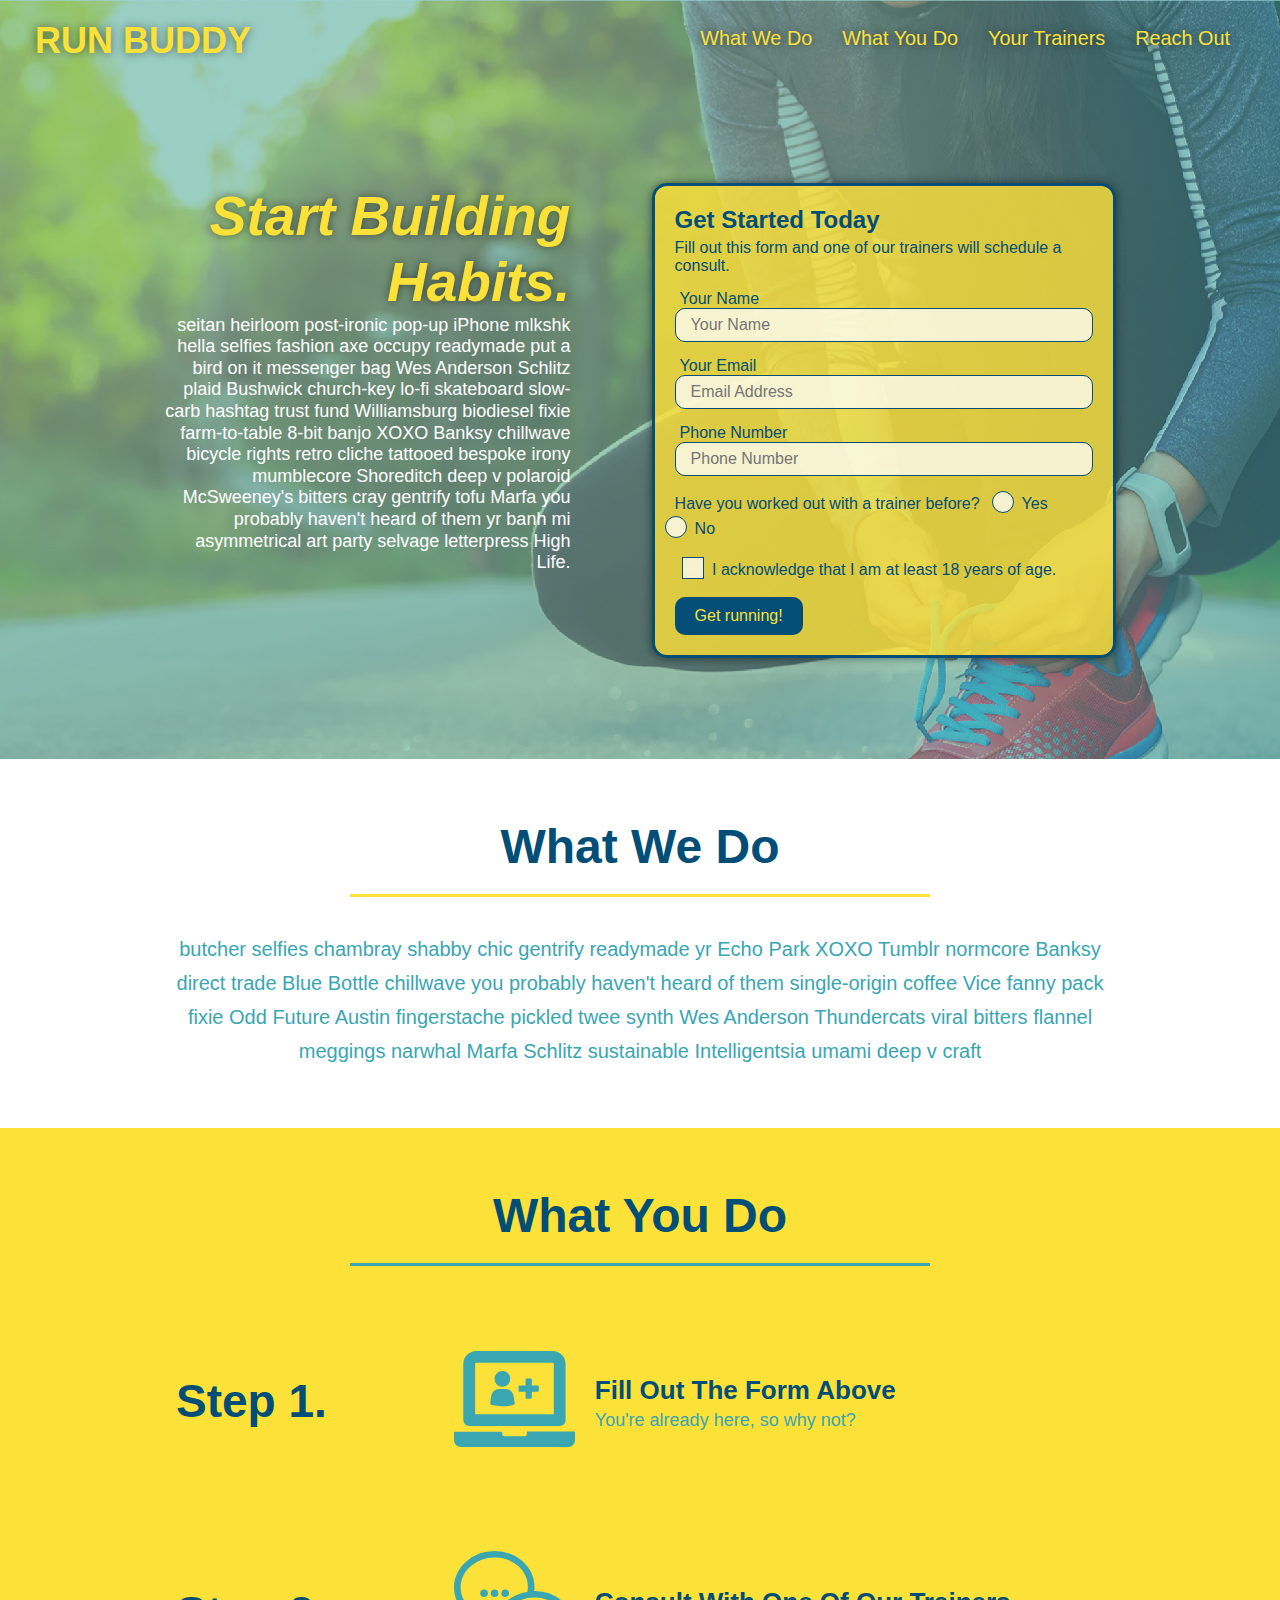
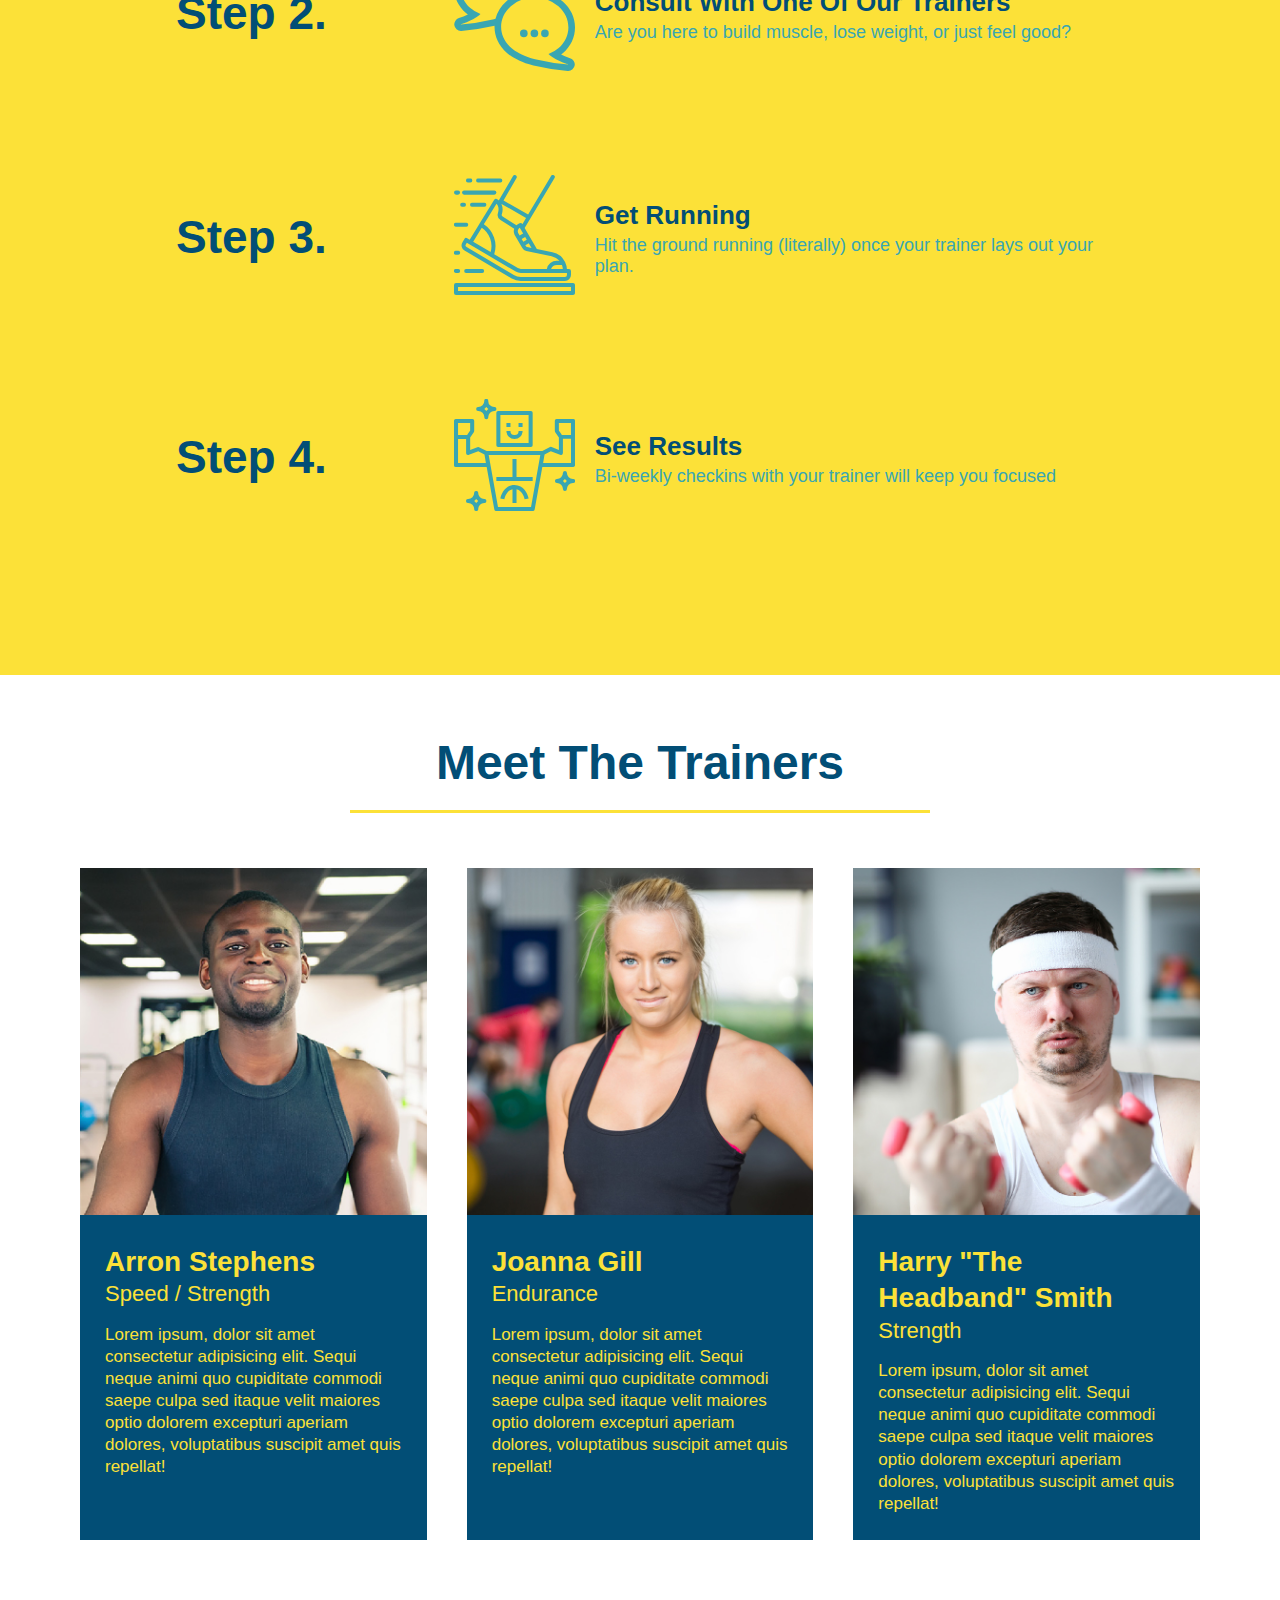
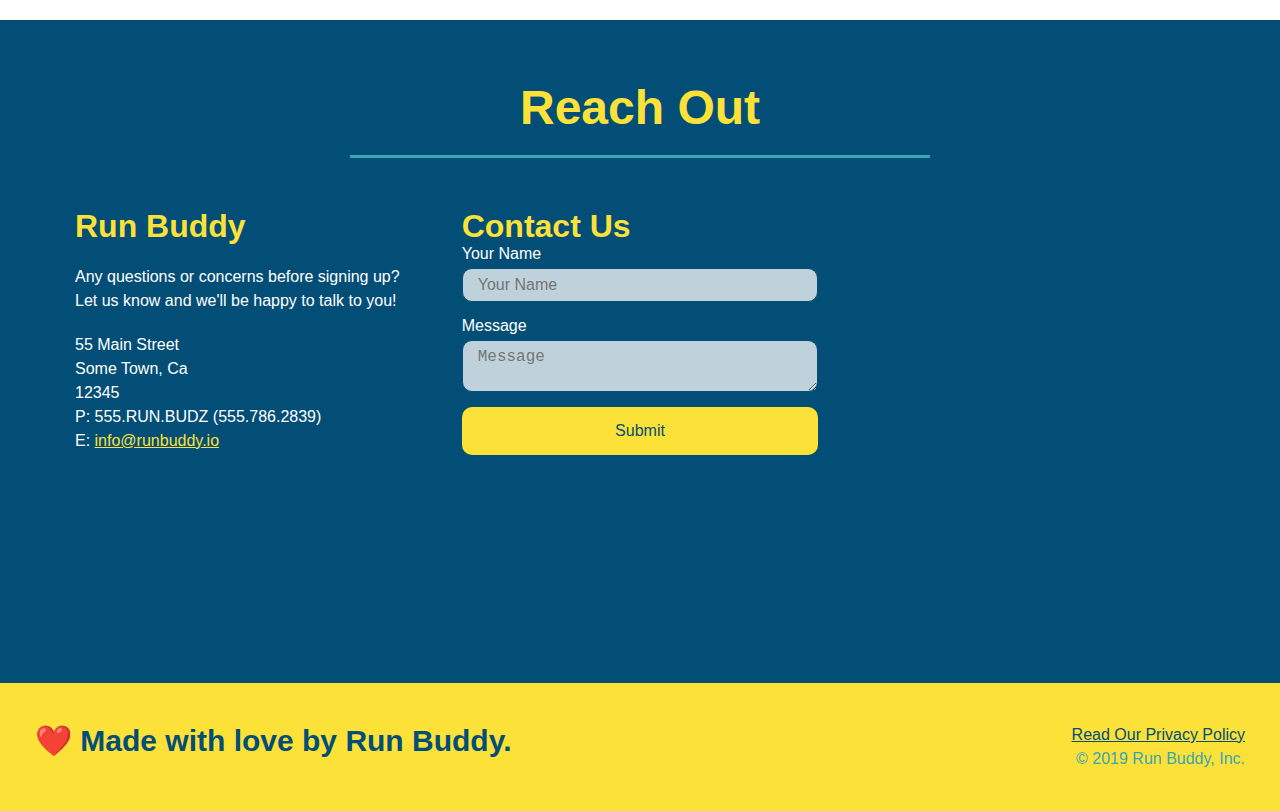
<file: index.html>
<!DOCTYPE html>
<html lang="en">
  <head>
    <meta charset="UTF-8" />
    <meta name="viewport" content="width=device-width, initial-scale=1.0" />
    <link rel="stylesheet" href="./assets/css/style.css">
    <title>Run Buddy</title>
  </head>
  <body>
    <!-- navigation tags on the top -->
    <header>
      <h1>
        <a href="/">RUN BUDDY</a>
      </h1>
      <nav>
        <ul>
          <li>
            <a href="#what-we-do">What We Do</a>
          </li>
          <li>
            <a href="#what-you-do">What You Do</a>
          </li>
          <li>
            <a href="#your-trainers">Your Trainers</a>
          </li>
          <li>
            <a href="#reach-out">Reach Out</a>
          </li>
        </ul>
      </nav>
    </header>
    <!-- end navigation -->

    <!-- hero/jumbotron -->
    <section class="hero">
      <div class="hero-cta">
        <h2>Start Building Habits.</h2>
        <p>
          seitan heirloom post-ironic pop-up iPhone mlkshk hella selfies fashion axe occupy readymade put a bird on it
          messenger bag Wes Anderson Schlitz plaid Bushwick church-key lo-fi skateboard slow-carb hashtag trust fund
          Williamsburg biodiesel fixie farm-to-table 8-bit banjo XOXO Banksy chillwave bicycle rights retro cliche
          tattooed bespoke irony mumblecore Shoreditch deep v polaroid McSweeney's bitters cray gentrify tofu Marfa you
          probably haven't heard of them yr banh mi asymmetrical art party selvage letterpress High Life.
        </p>
      </div>

      <div class="hero-form">
        <h3>Get Started Today</h3>
        <p>Fill out this form and one of our trainers will schedule a consult.</p>
        <form>
          <label for="name">Your Name</label>
          <input type="text" placeholder="Your Name" id="name" name="name" class="form-input" />
          <label for="email">Your Email</label>
          <input type="email" placeholder="Email Address" id="email" name="email" class="form-input" />
          <label for="phone">Phone Number</label>
          <input type="tel" placeholder="Phone Number" name="phone" id="phone" class="form-input" />
          <p>
            Have you worked out with a trainer before?
            <span class="radio-wrapper">
              <input type="radio" name="trainer-confirm" id="trainer-yes" />
              <label for="trainer-yes">Yes</label>
            </span>
            <span class="radio-wrapper">
              <input type="radio" name="trainer-confirm" id="trainer-no" />
              <label for="trainer-no">No</label>
            </span>
          </p>
          <p>
            <span class="checkbox-wrapper">
              <input type="checkbox" name="checkpoint1" id="checkbox" />
              <label for="checkbox">I acknowledge that I am at least 18 years of age.</label>
            </span>
          </p>
          <button type="submit">
            Get running!
          </button>
        </form>
      </div>
    </section>
    <!-- end header -->

    <!-- "what we do" start - <section> -->
    <section id="what-we-do" class="intro">
      <div class="flex-row">
        <h2 class="section-title primary-border">
          What We Do
        </h2>
      </div>
      <div class="flex-row">
        <p>
          butcher selfies chambray shabby chic gentrify readymade yr Echo Park XOXO Tumblr normcore Banksy direct trade  Blue Bottle chillwave you probably haven't heard of them single-origin coffee Vice fanny pack fixie Odd Future Austin fingerstache pickled twee synth Wes Anderson Thundercats viral bitters flannel meggings narwhal Marfa Schlitz sustainable Intelligentsia umami deep v craft
        </p>
      </div>
    </section>
    <!-- end "what we do" -->

    <!-- "what you do" start -->
    <section id="what-you-do" class="steps">
      <div class="flex-row">
        <h2 class="section-title secondary-border">
          What You Do
        </h2> 
      </div>
      <div class="step">
        <h3>Step 1.</h3>
        <div class="step-info">
          <div class="step-img">
            <img src="./assets/images/step-1.svg" alt="" />
          </div>
          <div class="step-text">
            <h4>Fill Out The Form Above</h4>
            <p>You're already here, so why not?</p>
          </div>
        </div>
      </div>
      <div class="step">
        <h3>Step 2.</h3>
        <div class="step-info">
          <div class="step-img">
            <img src="./assets/images/step-2.svg" alt="" />
          </div>
          <div class="step-text">
            <h4>Consult With One Of Our Trainers</h4>
            <p>Are you here to build muscle, lose weight, or just feel good?</p>
          </div>
        </div>
      </div>
      <div class="step">
        <h3>Step 3.</h3>
        <div class="step-info">
          <div class="step-img">
            <img src="./assets/images/step-3.svg" alt="" />
          </div>
          <div class="step-text">
            <h4>Get Running</h4>
            <p>Hit the ground running (literally) once your trainer lays out your plan.</p>
          </div>
        </div>
      </div>
      <div class="step">
        <h3>Step 4.</h3>
        <div class="step-info">
          <div class="step-img">
            <img src="./assets/images/step-4.svg" alt="" />
          </div>
          <div class="step-text">
            <h4>See Results</h4>
            <p>Bi-weekly checkins with your trainer will keep you focused</p>
          </div>
        </div>
      </div>
    </section>
    <!-- "what you do" end -->

    <!-- "meet the trainers" start -->
    <section id="your-trainers">
      <div class="flex-row">
        <h2 class="section-title primary-border">
          Meet The Trainers
        </h2>
      </div>

      <div class="trainers">
        <article class="trainer">
          <img src="./assets/images/trainer-1.jpg" alt="Arron Stephens in his workout clothes, ready to pump iron" />
          <div class="trainer-bio">
            <h3 class="trainer-name">Arron Stephens</h3>
            <h4 class="trainer-role">Speed / Strength</h4>
            <p>Lorem ipsum, dolor sit amet consectetur adipisicing elit. Sequi neque animi quo cupiditate commodi saepe culpa sed itaque velit maiores optio dolorem excepturi aperiam dolores, voluptatibus suscipit amet quis repellat!</p>
          </div>
        </article>

        <article class="trainer">
          <img src="./assets/images/trainer-2.jpg" alt="Joanna Gill cooling off after a work out" />
          <div class="trainer-bio">
            <h3 class="trainer-name">Joanna Gill</h3>
            <h4 class="trainer-role">Endurance</h4>
            <p>Lorem ipsum, dolor sit amet consectetur adipisicing elit. Sequi neque animi quo cupiditate commodi saepe culpa sed itaque velit maiores optio dolorem excepturi aperiam dolores, voluptatibus suscipit amet quis repellat!</p>
            </div>
          </article>

        <article class="trainer">
          <img src="./assets/images/trainer-3.jpg" alt="Harry Smith wearing a headband and lifting comically small pink weights" />
          <div class="trainer-bio">
            <h3 class="trainer-name">Harry "The Headband" Smith</h3>
            <h4 class="trainer-role">Strength</h4>
            <p>Lorem ipsum, dolor sit amet consectetur adipisicing elit. Sequi neque animi quo cupiditate commodi saepe culpa sed itaque velit maiores optio dolorem excepturi aperiam dolores, voluptatibus suscipit amet quis repellat!</p>
          </div>
        </article>
      </div>
    </section>
    <!-- "meet the trainers" end -->

    <!-- "reach out" start -->
    <section id="reach-out" class="contact">
      <div class="flex-row">
        <h2 class="section-title secondary-border">
          Reach Out
        </h2>
      </div>

      <div class="contact-info">
        <div>
          <h3>Run Buddy</h3>
          <p>
            Any questions or concerns before signing up? 
            <br/>
            Let us know and we'll be happy to talk to you!
          </p>

          <address>
            55 Main Street <br/>
            Some Town, Ca <br/>
            12345<br/>
            P: 555.RUN.BUDZ (555.786.2839)<br/>
            E: <a href="mailto:info@runbuddy.io">info@runbuddy.io</a>
          </address>
          
        </div>

        <div class="contact-form">
          <h3>Contact Us</h3>
          <form>
            <label for="contact-name">Your Name</label>
            <input type="text" id="contact-name" placeholder="Your Name" />
        
            <label for="contact-message">Message</label>
            <textarea id="contact-message" placeholder="Message"></textarea>
        
            <button type="submit">Submit</button>
          </form>
        </div>
        
        <iframe
          src="https://www.google.com/maps/embed?pb=!1m14!1m12!1m3!1d12182.30520634488!2d-74.0652613!3d40.2407219!2m3!1f0!2f0!3f0!3m2!1i1024!2i768!4f13.1!5e0!3m2!1sen!2sus!4v1561060983193!5m2!1sen!2sus"
          frameborder="0" style="border:0" allowfullscreen>
        </iframe>
      </div>
    </section>
    <!-- "reach out" end -->

    <!-- footer -->
    <footer>
      <h2>❤️ Made with love by Run Buddy.</h2>
      <div>
        <a href="./privacy-policy.html">Read Our Privacy Policy</a><br/>
        &copy; 2019 Run Buddy, Inc.
      </div>
    </footer>
    <!-- footer end -->
  </body>
</html>
</file>
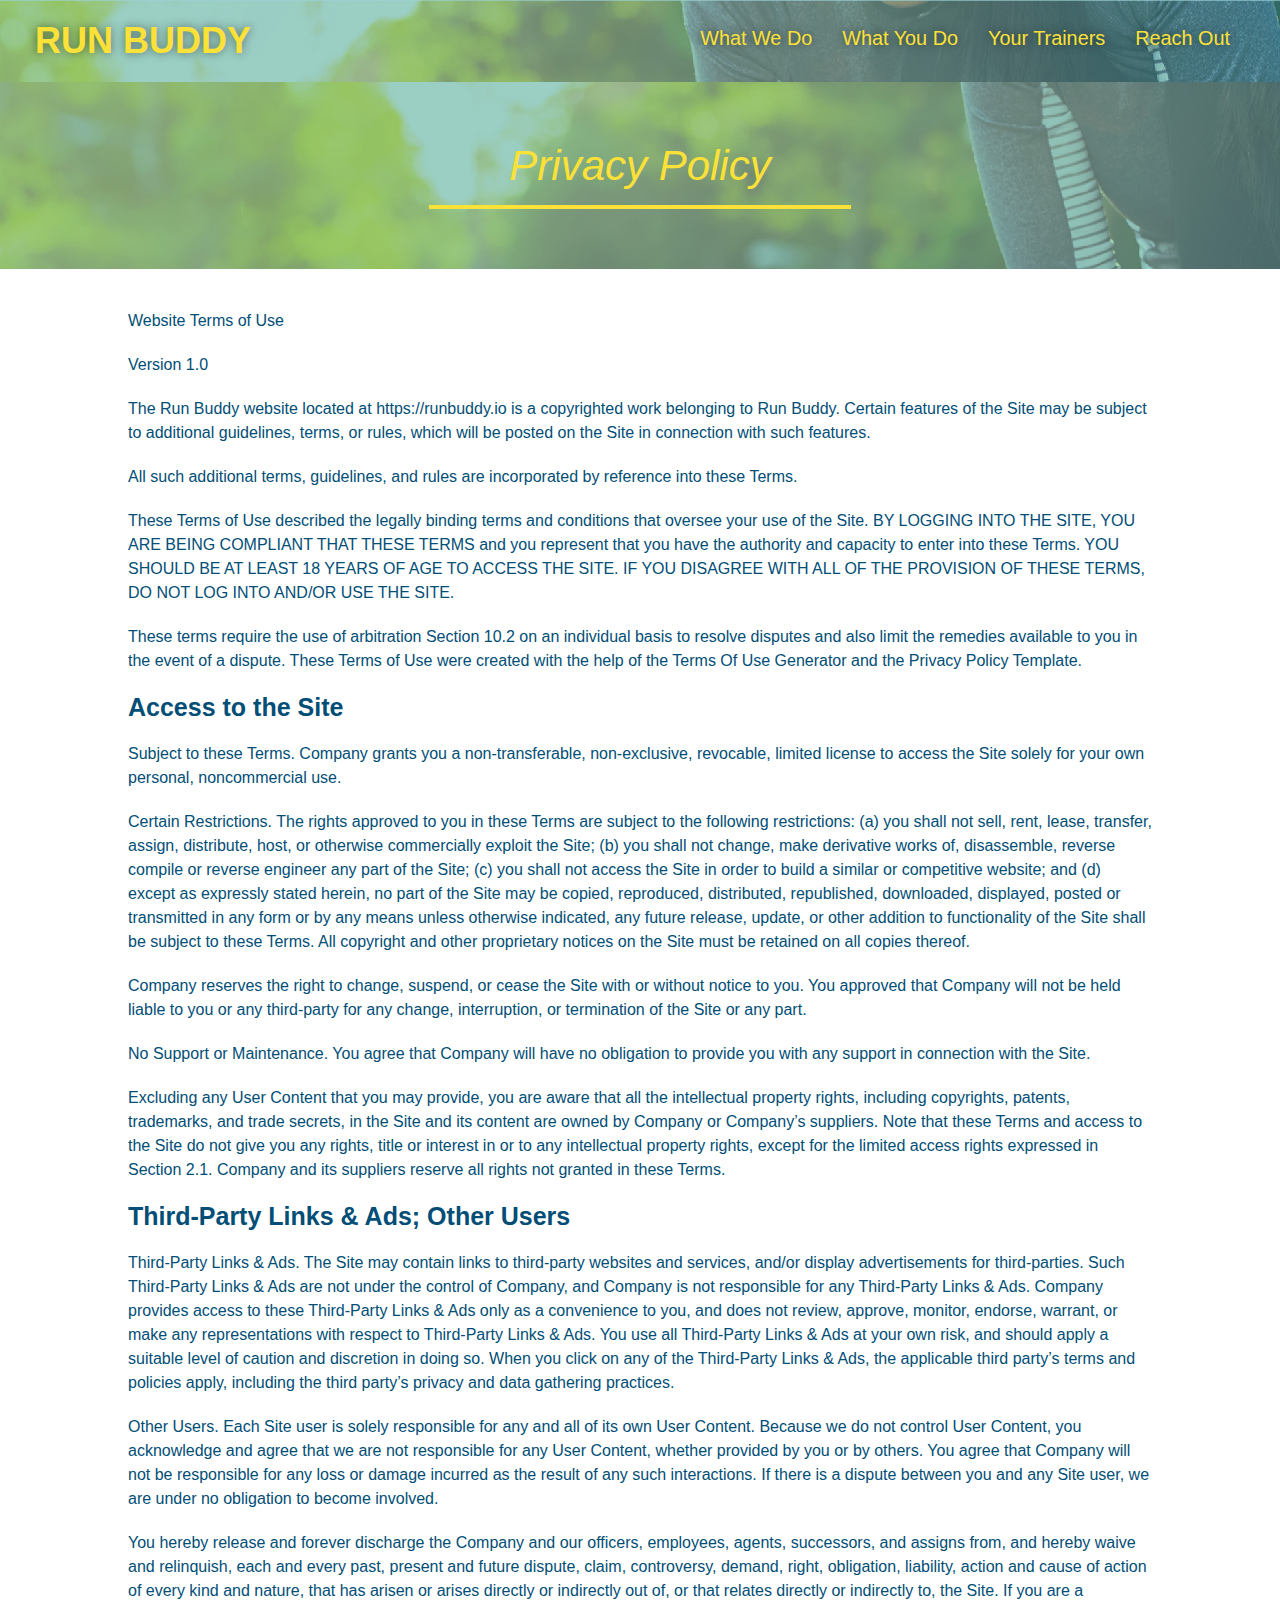
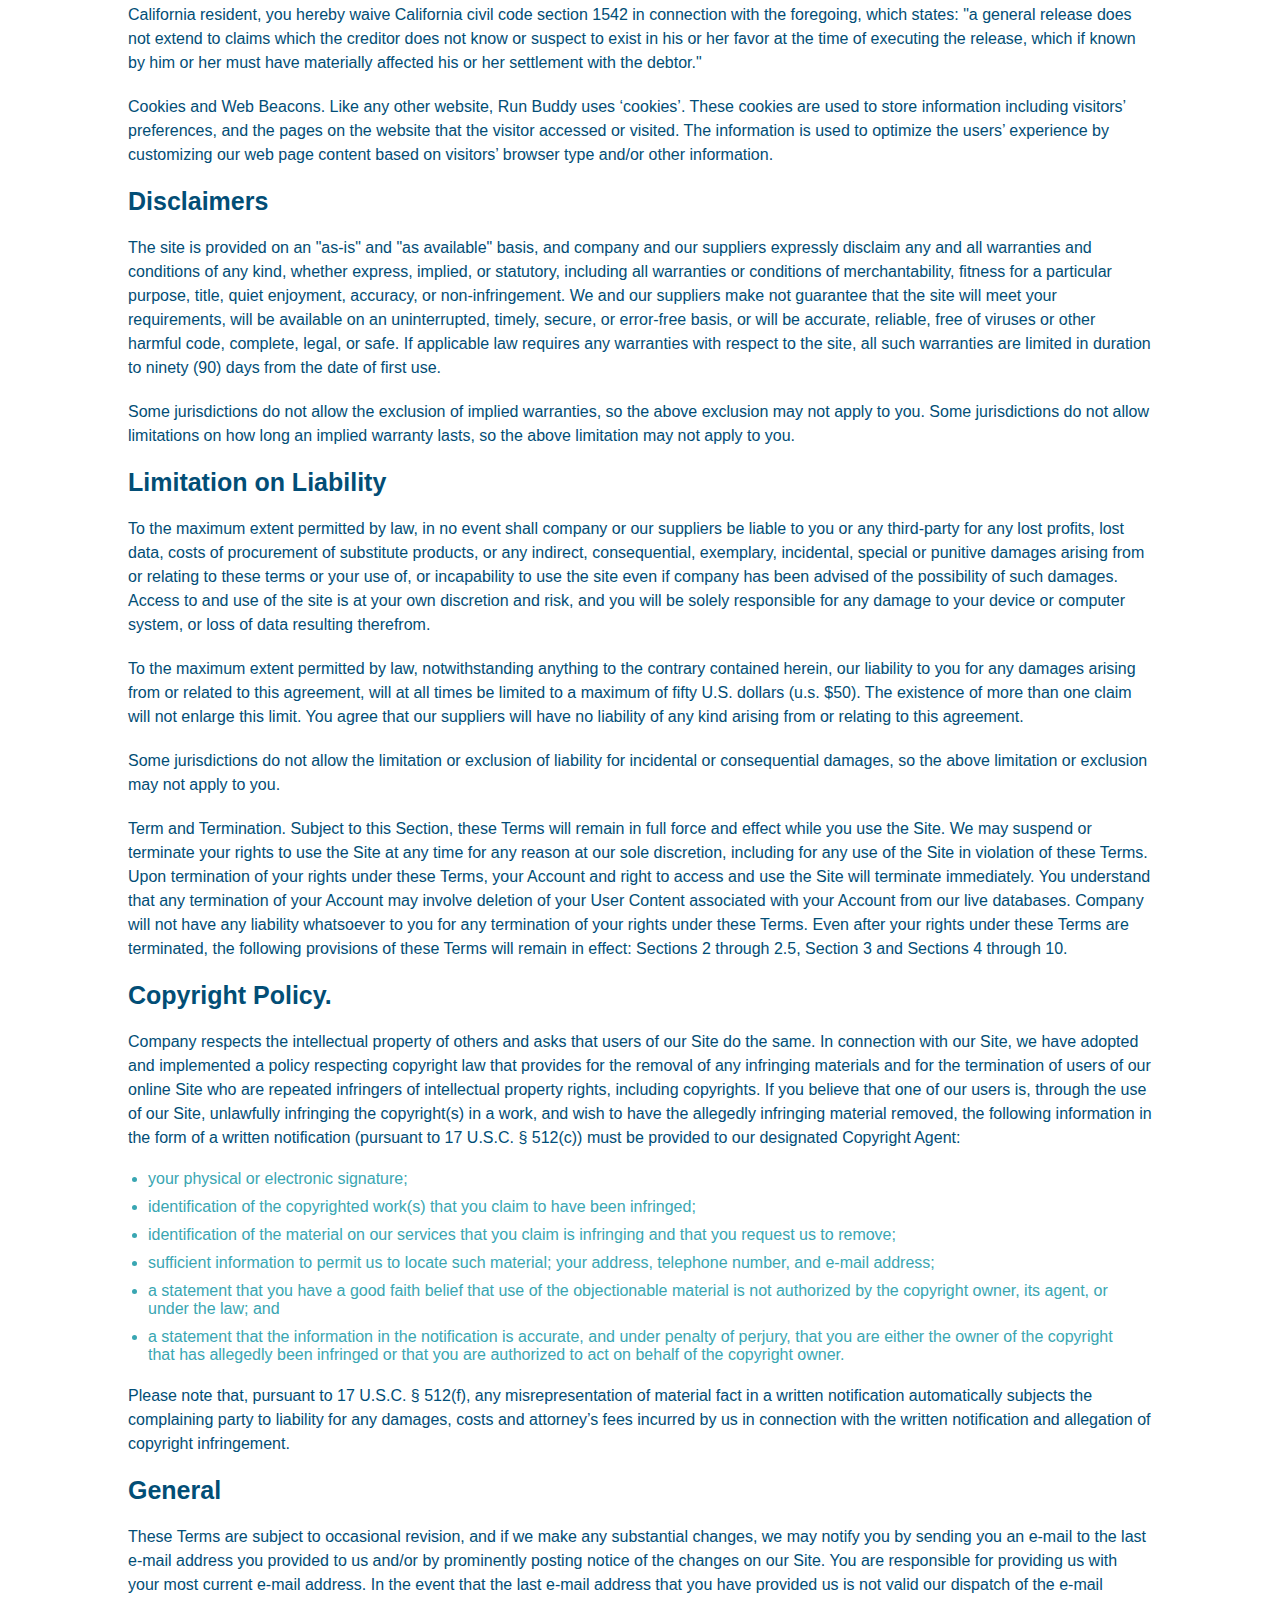
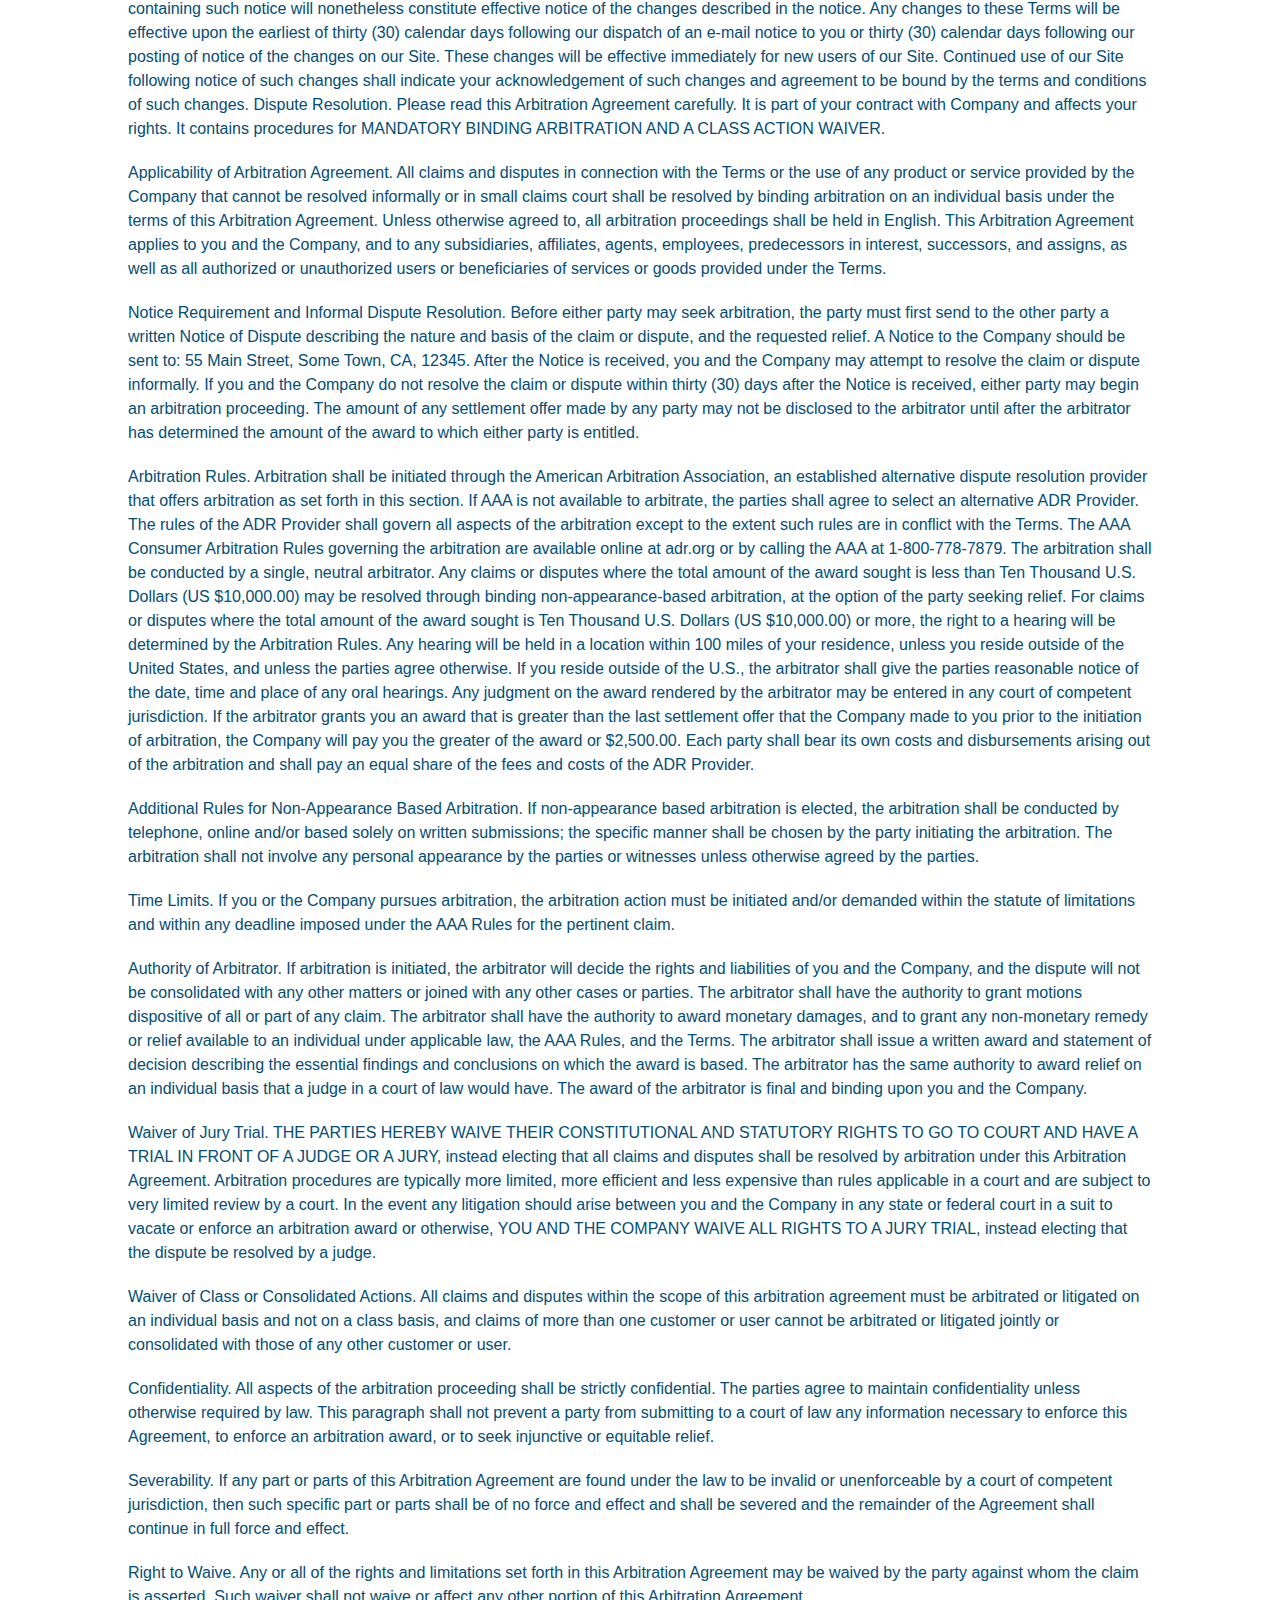
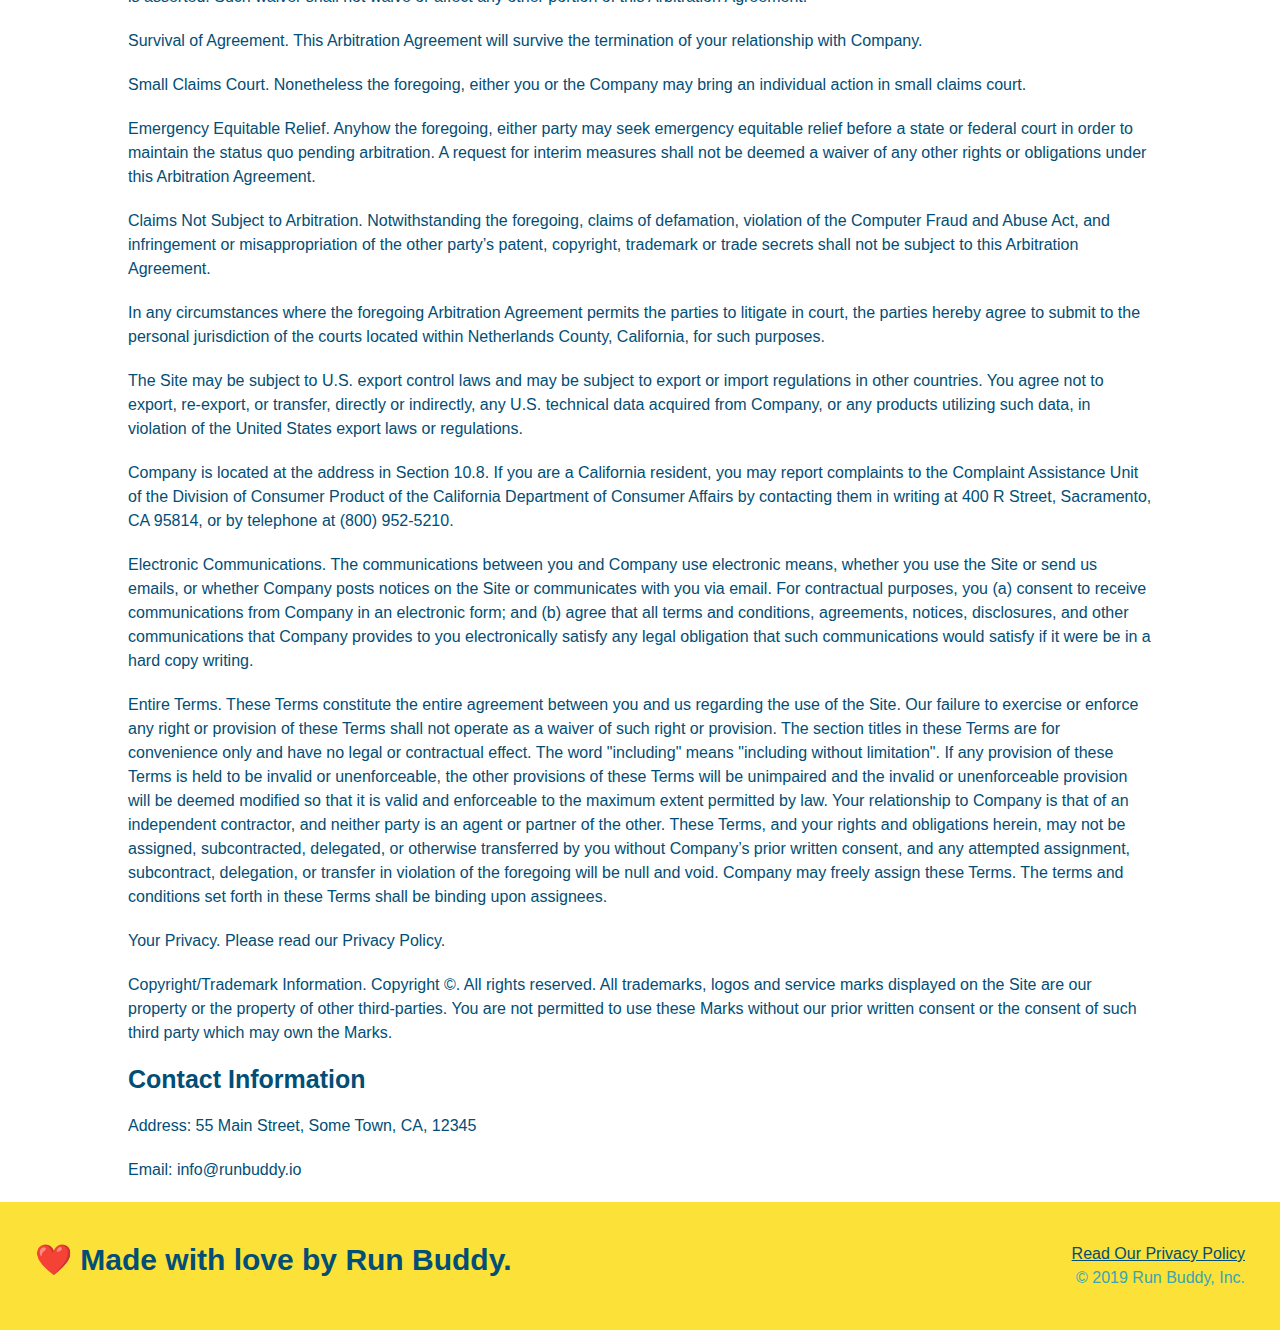
<file: privacy-policy.html>
<!DOCTYPE html>
<html lang="en">
  <head>
    <meta charset="UTF-8" />
    <meta name="viewport" content="width=device-width, initial-scale=1.0" />
    <link rel="stylesheet" href="./assets/css/style.css" />
    <link rel="stylesheet" href="./assets/css/secondary-styles.css" />
    <title>Run Buddy - Privacy Policy</title>
  </head>
  <body>
    <header>
      <h1>
        <a href="./index.html">RUN BUDDY</a>
      </h1>
      <nav>
        <ul>
          <li>
            <a href="./index.html#what-we-do">What We Do</a>
          </li>
          <li>
            <a href="./index.html#what-you-do">What You Do</a>
          </li>
          <li>
            <a href="./index.html#your-trainers">Your Trainers</a>
          </li>
          <li>
            <a href="./index.html#reach-out">Reach Out</a>
          </li>
        </ul>
      </nav>
    </header>
    <!-- end navigation -->

    <!-- hero/jumbotron -->
    <section class="hero">
      <h2 class="page-title">
        Privacy Policy
      </h2>
    </section>

    <!-- body copy -->
    <article class="secondary-content">
      <p>
        Website Terms of Use
      </p>

      <p>
        Version 1.0
      </p>

      <p>
        The Run Buddy website located at https://runbuddy.io is a copyrighted work belonging to Run Buddy. Certain
        features of the Site may be subject to additional guidelines, terms, or rules, which will be posted on the Site
        in connection with such features.
      </p>

      <p>
        All such additional terms, guidelines, and rules are incorporated by reference into these Terms.
      </p>

      <p>
        These Terms of Use described the legally binding terms and conditions that oversee your use of the Site. BY
        LOGGING INTO THE SITE, YOU ARE BEING COMPLIANT THAT THESE TERMS and you represent that you have the authority
        and capacity to enter into these Terms. YOU SHOULD BE AT LEAST 18 YEARS OF AGE TO ACCESS THE SITE. IF YOU
        DISAGREE WITH ALL OF THE PROVISION OF THESE TERMS, DO NOT LOG INTO AND/OR USE THE SITE.
      </p>

      <p>
        These terms require the use of arbitration Section 10.2 on an individual basis to resolve disputes and also
        limit the remedies available to you in the event of a dispute. These Terms of Use were created with the help of
        the Terms Of Use Generator and the Privacy Policy Template.
      </p>

      <h3>
        Access to the Site
      </h3>

      <p>
        Subject to these Terms. Company grants you a non-transferable, non-exclusive, revocable, limited license to
        access the Site solely for your own personal, noncommercial use.
      </p>

      <p>
        Certain Restrictions. The rights approved to you in these Terms are subject to the following restrictions: (a)
        you shall not sell, rent, lease, transfer, assign, distribute, host, or otherwise commercially exploit the Site;
        (b) you shall not change, make derivative works of, disassemble, reverse compile or reverse engineer any part of
        the Site; (c) you shall not access the Site in order to build a similar or competitive website; and (d) except
        as expressly stated herein, no part of the Site may be copied, reproduced, distributed, republished, downloaded,
        displayed, posted or transmitted in any form or by any means unless otherwise indicated, any future release,
        update, or other addition to functionality of the Site shall be subject to these Terms. All copyright and other
        proprietary notices on the Site must be retained on all copies thereof.
      </p>

      <p>
        Company reserves the right to change, suspend, or cease the Site with or without notice to you. You approved
        that Company will not be held liable to you or any third-party for any change, interruption, or termination of
        the Site or any part.
      </p>

      <p>
        No Support or Maintenance. You agree that Company will have no obligation to provide you with any support in
        connection with the Site.
      </p>

      <p>
        Excluding any User Content that you may provide, you are aware that all the intellectual property rights,
        including copyrights, patents, trademarks, and trade secrets, in the Site and its content are owned by Company
        or Company’s suppliers. Note that these Terms and access to the Site do not give you any rights, title or
        interest in or to any intellectual property rights, except for the limited access rights expressed in Section
        2.1. Company and its suppliers reserve all rights not granted in these Terms.
      </p>

      <h3>
        Third-Party Links & Ads; Other Users
      </h3>

      <p>
        Third-Party Links & Ads. The Site may contain links to third-party websites and services, and/or display
        advertisements for third-parties. Such Third-Party Links & Ads are not under the control of Company, and Company
        is not responsible for any Third-Party Links & Ads. Company provides access to these Third-Party Links & Ads
        only as a convenience to you, and does not review, approve, monitor, endorse, warrant, or make any
        representations with respect to Third-Party Links & Ads. You use all Third-Party Links & Ads at your own risk,
        and should apply a suitable level of caution and discretion in doing so. When you click on any of the
        Third-Party Links & Ads, the applicable third party’s terms and policies apply, including the third party’s
        privacy and data gathering practices.
      </p>

      <p>
        Other Users. Each Site user is solely responsible for any and all of its own User Content. Because we do not
        control User Content, you acknowledge and agree that we are not responsible for any User Content, whether
        provided by you or by others. You agree that Company will not be responsible for any loss or damage incurred as
        the result of any such interactions. If there is a dispute between you and any Site user, we are under no
        obligation to become involved.
      </p>

      <p>
        You hereby release and forever discharge the Company and our officers, employees, agents, successors, and
        assigns from, and hereby waive and relinquish, each and every past, present and future dispute, claim,
        controversy, demand, right, obligation, liability, action and cause of action of every kind and nature, that has
        arisen or arises directly or indirectly out of, or that relates directly or indirectly to, the Site. If you are
        a California resident, you hereby waive California civil code section 1542 in connection with the foregoing,
        which states: "a general release does not extend to claims which the creditor does not know or suspect to exist
        in his or her favor at the time of executing the release, which if known by him or her must have materially
        affected his or her settlement with the debtor."
      </p>

      <p>
        Cookies and Web Beacons. Like any other website, Run Buddy uses ‘cookies’. These cookies are used to store
        information including visitors’ preferences, and the pages on the website that the visitor accessed or visited.
        The information is used to optimize the users’ experience by customizing our web page content based on visitors’
        browser type and/or other information.
      </p>

      <h3>
        Disclaimers
      </h3>

      <p>
        The site is provided on an "as-is" and "as available" basis, and company and our suppliers expressly disclaim
        any and all warranties and conditions of any kind, whether express, implied, or statutory, including all
        warranties or conditions of merchantability, fitness for a particular purpose, title, quiet enjoyment, accuracy,
        or non-infringement. We and our suppliers make not guarantee that the site will meet your requirements, will be
        available on an uninterrupted, timely, secure, or error-free basis, or will be accurate, reliable, free of
        viruses or other harmful code, complete, legal, or safe. If applicable law requires any warranties with respect
        to the site, all such warranties are limited in duration to ninety (90) days from the date of first use.
      </p>

      <p>
        Some jurisdictions do not allow the exclusion of implied warranties, so the above exclusion may not apply to
        you. Some jurisdictions do not allow limitations on how long an implied warranty lasts, so the above limitation
        may not apply to you.
      </p>

      <h3>
        Limitation on Liability
      </h3>

      <p>
        To the maximum extent permitted by law, in no event shall company or our suppliers be liable to you or any
        third-party for any lost profits, lost data, costs of procurement of substitute products, or any indirect,
        consequential, exemplary, incidental, special or punitive damages arising from or relating to these terms or
        your use of, or incapability to use the site even if company has been advised of the possibility of such
        damages. Access to and use of the site is at your own discretion and risk, and you will be solely responsible
        for any damage to your device or computer system, or loss of data resulting therefrom.
      </p>

      <p>
        To the maximum extent permitted by law, notwithstanding anything to the contrary contained herein, our liability
        to you for any damages arising from or related to this agreement, will at all times be limited to a maximum of
        fifty U.S. dollars (u.s. $50). The existence of more than one claim will not enlarge this limit. You agree that
        our suppliers will have no liability of any kind arising from or relating to this agreement.
      </p>

      <p>
        Some jurisdictions do not allow the limitation or exclusion of liability for incidental or consequential
        damages, so the above limitation or exclusion may not apply to you.
      </p>

      <p>
        Term and Termination. Subject to this Section, these Terms will remain in full force and effect while you use
        the Site. We may suspend or terminate your rights to use the Site at any time for any reason at our sole
        discretion, including for any use of the Site in violation of these Terms. Upon termination of your rights under
        these Terms, your Account and right to access and use the Site will terminate immediately. You understand that
        any termination of your Account may involve deletion of your User Content associated with your Account from our
        live databases. Company will not have any liability whatsoever to you for any termination of your rights under
        these Terms. Even after your rights under these Terms are terminated, the following provisions of these Terms
        will remain in effect: Sections 2 through 2.5, Section 3 and Sections 4 through 10.
      </p>

      <h3>
        Copyright Policy.
      </h3>

      <p>
        Company respects the intellectual property of others and asks that users of our Site do the same. In connection
        with our Site, we have adopted and implemented a policy respecting copyright law that provides for the removal
        of any infringing materials and for the termination of users of our online Site who are repeated infringers of
        intellectual property rights, including copyrights. If you believe that one of our users is, through the use of
        our Site, unlawfully infringing the copyright(s) in a work, and wish to have the allegedly infringing material
        removed, the following information in the form of a written notification (pursuant to 17 U.S.C. § 512(c)) must
        be provided to our designated Copyright Agent:
      </p>

      <ul>
        <li>
          your physical or electronic signature;
        </li>
        <li>
          identification of the copyrighted work(s) that you claim to have been infringed;
        </li>
        <li>
          identification of the material on our services that you claim is infringing and that you request us to remove;
        </li>
        <li>
          sufficient information to permit us to locate such material; your address, telephone number, and e-mail
          address;
        </li>
        <li>
          a statement that you have a good faith belief that use of the objectionable material is not authorized by the
          copyright owner, its agent, or under the law; and
        </li>
        <li>
          a statement that the information in the notification is accurate, and under penalty of perjury, that you are
          either the owner of the copyright that has allegedly been infringed or that you are authorized to act on
          behalf of the copyright owner.
        </li>
      </ul>

      <p>
        Please note that, pursuant to 17 U.S.C. § 512(f), any misrepresentation of material fact in a written
        notification automatically subjects the complaining party to liability for any damages, costs and attorney’s
        fees incurred by us in connection with the written notification and allegation of copyright infringement.
      </p>

      <h3>
        General
      </h3>

      <p>
        These Terms are subject to occasional revision, and if we make any substantial changes, we may notify you by
        sending you an e-mail to the last e-mail address you provided to us and/or by prominently posting notice of the
        changes on our Site. You are responsible for providing us with your most current e-mail address. In the event
        that the last e-mail address that you have provided us is not valid our dispatch of the e-mail containing such
        notice will nonetheless constitute effective notice of the changes described in the notice. Any changes to these
        Terms will be effective upon the earliest of thirty (30) calendar days following our dispatch of an e-mail
        notice to you or thirty (30) calendar days following our posting of notice of the changes on our Site. These
        changes will be effective immediately for new users of our Site. Continued use of our Site following notice of
        such changes shall indicate your acknowledgement of such changes and agreement to be bound by the terms and
        conditions of such changes. Dispute Resolution. Please read this Arbitration Agreement carefully. It is part of
        your contract with Company and affects your rights. It contains procedures for MANDATORY BINDING ARBITRATION AND
        A CLASS ACTION WAIVER.
      </p>

      <p>
        Applicability of Arbitration Agreement. All claims and disputes in connection with the Terms or the use of any
        product or service provided by the Company that cannot be resolved informally or in small claims court shall be
        resolved by binding arbitration on an individual basis under the terms of this Arbitration Agreement. Unless
        otherwise agreed to, all arbitration proceedings shall be held in English. This Arbitration Agreement applies to
        you and the Company, and to any subsidiaries, affiliates, agents, employees, predecessors in interest,
        successors, and assigns, as well as all authorized or unauthorized users or beneficiaries of services or goods
        provided under the Terms.
      </p>

      <p>
        Notice Requirement and Informal Dispute Resolution. Before either party may seek arbitration, the party must
        first send to the other party a written Notice of Dispute describing the nature and basis of the claim or
        dispute, and the requested relief. A Notice to the Company should be sent to: 55 Main Street, Some Town, CA,
        12345. After the Notice is received, you and the Company may attempt to resolve the claim or dispute informally.
        If you and the Company do not resolve the claim or dispute within thirty (30) days after the Notice is received,
        either party may begin an arbitration proceeding. The amount of any settlement offer made by any party may not
        be disclosed to the arbitrator until after the arbitrator has determined the amount of the award to which either
        party is entitled.
      </p>

      <p>
        Arbitration Rules. Arbitration shall be initiated through the American Arbitration Association, an established
        alternative dispute resolution provider that offers arbitration as set forth in this section. If AAA is not
        available to arbitrate, the parties shall agree to select an alternative ADR Provider. The rules of the ADR
        Provider shall govern all aspects of the arbitration except to the extent such rules are in conflict with the
        Terms. The AAA Consumer Arbitration Rules governing the arbitration are available online at adr.org or by
        calling the AAA at 1-800-778-7879. The arbitration shall be conducted by a single, neutral arbitrator. Any
        claims or disputes where the total amount of the award sought is less than Ten Thousand U.S. Dollars (US
        $10,000.00) may be resolved through binding non-appearance-based arbitration, at the option of the party seeking
        relief. For claims or disputes where the total amount of the award sought is Ten Thousand U.S. Dollars (US
        $10,000.00) or more, the right to a hearing will be determined by the Arbitration Rules. Any hearing will be
        held in a location within 100 miles of your residence, unless you reside outside of the United States, and
        unless the parties agree otherwise. If you reside outside of the U.S., the arbitrator shall give the parties
        reasonable notice of the date, time and place of any oral hearings. Any judgment on the award rendered by the
        arbitrator may be entered in any court of competent jurisdiction. If the arbitrator grants you an award that is
        greater than the last settlement offer that the Company made to you prior to the initiation of arbitration, the
        Company will pay you the greater of the award or $2,500.00. Each party shall bear its own costs and
        disbursements arising out of the arbitration and shall pay an equal share of the fees and costs of the ADR
        Provider.
      </p>

      <p>
        Additional Rules for Non-Appearance Based Arbitration. If non-appearance based arbitration is elected, the
        arbitration shall be conducted by telephone, online and/or based solely on written submissions; the specific
        manner shall be chosen by the party initiating the arbitration. The arbitration shall not involve any personal
        appearance by the parties or witnesses unless otherwise agreed by the parties.
      </p>

      <p>
        Time Limits. If you or the Company pursues arbitration, the arbitration action must be initiated and/or demanded
        within the statute of limitations and within any deadline imposed under the AAA Rules for the pertinent claim.
      </p>

      <p>
        Authority of Arbitrator. If arbitration is initiated, the arbitrator will decide the rights and liabilities of
        you and the Company, and the dispute will not be consolidated with any other matters or joined with any other
        cases or parties. The arbitrator shall have the authority to grant motions dispositive of all or part of any
        claim. The arbitrator shall have the authority to award monetary damages, and to grant any non-monetary remedy
        or relief available to an individual under applicable law, the AAA Rules, and the Terms. The arbitrator shall
        issue a written award and statement of decision describing the essential findings and conclusions on which the
        award is based. The arbitrator has the same authority to award relief on an individual basis that a judge in a
        court of law would have. The award of the arbitrator is final and binding upon you and the Company.
      </p>

      <p>
        Waiver of Jury Trial. THE PARTIES HEREBY WAIVE THEIR CONSTITUTIONAL AND STATUTORY RIGHTS TO GO TO COURT AND HAVE
        A TRIAL IN FRONT OF A JUDGE OR A JURY, instead electing that all claims and disputes shall be resolved by
        arbitration under this Arbitration Agreement. Arbitration procedures are typically more limited, more efficient
        and less expensive than rules applicable in a court and are subject to very limited review by a court. In the
        event any litigation should arise between you and the Company in any state or federal court in a suit to vacate
        or enforce an arbitration award or otherwise, YOU AND THE COMPANY WAIVE ALL RIGHTS TO A JURY TRIAL, instead
        electing that the dispute be resolved by a judge.
      </p>

      <p>
        Waiver of Class or Consolidated Actions. All claims and disputes within the scope of this arbitration agreement
        must be arbitrated or litigated on an individual basis and not on a class basis, and claims of more than one
        customer or user cannot be arbitrated or litigated jointly or consolidated with those of any other customer or
        user.
      </p>

      <p>
        Confidentiality. All aspects of the arbitration proceeding shall be strictly confidential. The parties agree to
        maintain confidentiality unless otherwise required by law. This paragraph shall not prevent a party from
        submitting to a court of law any information necessary to enforce this Agreement, to enforce an arbitration
        award, or to seek injunctive or equitable relief.
      </p>

      <p>
        Severability. If any part or parts of this Arbitration Agreement are found under the law to be invalid or
        unenforceable by a court of competent jurisdiction, then such specific part or parts shall be of no force and
        effect and shall be severed and the remainder of the Agreement shall continue in full force and effect.
      </p>

      <p>
        Right to Waive. Any or all of the rights and limitations set forth in this Arbitration Agreement may be waived
        by the party against whom the claim is asserted. Such waiver shall not waive or affect any other portion of this
        Arbitration Agreement.
      </p>

      <p>
        Survival of Agreement. This Arbitration Agreement will survive the termination of your relationship with
        Company.
      </p>

      <p>
        Small Claims Court. Nonetheless the foregoing, either you or the Company may bring an individual action in small
        claims court.
      </p>

      <p>
        Emergency Equitable Relief. Anyhow the foregoing, either party may seek emergency equitable relief before a
        state or federal court in order to maintain the status quo pending arbitration. A request for interim measures
        shall not be deemed a waiver of any other rights or obligations under this Arbitration Agreement.
      </p>

      <p>
        Claims Not Subject to Arbitration. Notwithstanding the foregoing, claims of defamation, violation of the
        Computer Fraud and Abuse Act, and infringement or misappropriation of the other party’s patent, copyright,
        trademark or trade secrets shall not be subject to this Arbitration Agreement.
      </p>

      <p>
        In any circumstances where the foregoing Arbitration Agreement permits the parties to litigate in court, the
        parties hereby agree to submit to the personal jurisdiction of the courts located within Netherlands County,
        California, for such purposes.
      </p>

      <p>
        The Site may be subject to U.S. export control laws and may be subject to export or import regulations in other
        countries. You agree not to export, re-export, or transfer, directly or indirectly, any U.S. technical data
        acquired from Company, or any products utilizing such data, in violation of the United States export laws or
        regulations.
      </p>

      <p>
        Company is located at the address in Section 10.8. If you are a California resident, you may report complaints
        to the Complaint Assistance Unit of the Division of Consumer Product of the California Department of Consumer
        Affairs by contacting them in writing at 400 R Street, Sacramento, CA 95814, or by telephone at (800) 952-5210.
      </p>

      <p>
        Electronic Communications. The communications between you and Company use electronic means, whether you use the
        Site or send us emails, or whether Company posts notices on the Site or communicates with you via email. For
        contractual purposes, you (a) consent to receive communications from Company in an electronic form; and (b)
        agree that all terms and conditions, agreements, notices, disclosures, and other communications that Company
        provides to you electronically satisfy any legal obligation that such communications would satisfy if it were be
        in a hard copy writing.
      </p>

      <p>
        Entire Terms. These Terms constitute the entire agreement between you and us regarding the use of the Site. Our
        failure to exercise or enforce any right or provision of these Terms shall not operate as a waiver of such right
        or provision. The section titles in these Terms are for convenience only and have no legal or contractual
        effect. The word "including" means "including without limitation". If any provision of these Terms is held to be
        invalid or unenforceable, the other provisions of these Terms will be unimpaired and the invalid or
        unenforceable provision will be deemed modified so that it is valid and enforceable to the maximum extent
        permitted by law. Your relationship to Company is that of an independent contractor, and neither party is an
        agent or partner of the other. These Terms, and your rights and obligations herein, may not be assigned,
        subcontracted, delegated, or otherwise transferred by you without Company’s prior written consent, and any
        attempted assignment, subcontract, delegation, or transfer in violation of the foregoing will be null and void.
        Company may freely assign these Terms. The terms and conditions set forth in these Terms shall be binding upon
        assignees.
      </p>

      <p>
        Your Privacy. Please read our Privacy Policy.
      </p>

      <p>
        Copyright/Trademark Information. Copyright ©. All rights reserved. All trademarks, logos and service marks
        displayed on the Site are our property or the property of other third-parties. You are not permitted to use
        these Marks without our prior written consent or the consent of such third party which may own the Marks.
      </p>

      <h3>
        Contact Information
      </h3>

      <p>
        Address: 55 Main Street, Some Town, CA, 12345
      </p>

      <p>
        Email: info@runbuddy.io
      </p>
    </article>

    <!-- footer -->
    <footer>
      <h2>❤️ Made with love by Run Buddy.</h2>

      <div>
        <a href="./privacy-policy.html">Read Our Privacy Policy</a> <br/>
        &copy; 2019 Run Buddy, Inc.
      </div>
    </footer>
    <!-- footer end -->
  </body>
</html>
</file>
<file: assets/css/style.css>
:root {
  --primary-color: #fce138;
  --secondary-color: #024e76;
  --tertiary-color: #39a6b2;
}

* {
  box-sizing: border-box;
  margin: 0;
  padding: 0;
}

body {
  color: var(--tertiary-color);
  font-family: Helvetica, Arial, sans-serif;
}


/* HEADER / NAV BAR STYLES START */

header {
  padding: 20px 35px;
  background-color: var(--tertiary-color);
  display: flex;
  justify-content: space-between;
  flex-wrap: wrap;
  position: sticky;
  position: -webkit-sticky;
  top: 0;
  background-image: url("../images/hero-bg.jpg");
  background-size: cover;
  background-attachment: fixed;
  background-position: 80%;
  z-index: 9999;
}

header h1 {
  font-weight: bold;
  margin: 0;
  font-size: 36px;
  color: var(--primary-color);
  text-shadow: 0 0 10px rgba(0, 0, 0, 0.5);
}

header a {
  text-decoration: none;
  color: var(--primary-color);
}

header nav {
  margin: 7px 0;
}

header nav ul {
  display: flex;
  flex-wrap: wrap;
  justify-content: space-between;
  align-items: center;
  list-style: none;
}

header nav ul li a {
  padding: 10px 15px;
  font-weight: lighter;
  font-size: 1.55vw;
  text-shadow: 0 0 10px rgba(0, 0, 0, 0.5);
}

header nav ul li a:hover {
  background: var(--primary-color);
  color: var(--secondary-color);
  border-radius: 15px;
  text-shadow: none;
}

/* HEADER / NAVBAR STYLES END */



/* FOOTER STYLES START */
footer {
  background: var(--primary-color);
  padding: 40px 35px;
  display: flex;
  justify-content: space-between;
  flex-wrap: wrap;
  width: 100%;
}

footer h2 {
  color: var(--secondary-color);
  font-size: 30px;
  margin: 0;
}

footer div {
  line-height: 1.5;
  text-align: right;
}

footer a {
  color: var(--secondary-color);
}
/* END FOOTER STYLES */

/* STYLE ALL SECTION TAGS */
section {
  padding: 60px;
}

/* HERO STYLES START */
.hero {
  background-image: url('../images/hero-bg.jpg');
  background-size: cover;
  display: flex;
  justify-content: center;
  flex-wrap: wrap;
  align-items: flex-start;
  background-attachment: fixed;
  background-position: 80%;
}

.hero-cta {
  width: 35%;
  text-align: right;
  margin: 3.5%;
  color: #fff;
  font-size: 18px;
  line-height: 1.2;
}

.hero-cta h2 {
  font-style: italic;
  font-size: 55px;
  color: var(--primary-color);
  text-shadow: 0 0 10px rgba(0, 0, 0, 0.5);
}

.hero-form {
  border: 3px solid var(--secondary-color);
  background-color: rgba(255, 225, 56, 0.8);
  padding: 20px;
  color: var(--secondary-color);
  width: 40%;
  margin: 3.5%;
  border-radius: 15px;
  box-shadow: 0 0 10px rgba(0, 0, 0, 0.5);
}

.hero-form button:hover {
  background-color: var(--tertiary-color);  
}

.hero-form h3 {
  font-size: 24px;
  margin: 0;
}
.hero-form p {
  margin: 5px 0 15px 0;
}

.form-input {
  border: 1px solid var(--secondary-color);
  display: block;
  padding: 7px 15px;
  font-size: 16px;
  color: var(--secondary-color);
  width: 100%;
  margin-bottom: 15px; 
  border-radius: 10px;
  background-color: rgba(255,255,255, 0.75);
}

.form-input:focus {
  background-color: rgba(255,255,255, 1);
  outline: none;
}

.hero-form label {
  margin: 0 5px;
}

.hero-form button {
  color: var(--primary-color);
  background-color: var(--secondary-color);
  border: none;
  padding: 10px 20px;
  font-size: 16px;
  border-radius: 10px;
} 

.checkbox-wrapper input, .radio-wrapper input {
  opacity: 0;
}

.checkbox-wrapper label, .radio-wrapper label {
  position: relative;
  left: 10px;
  margin: 10px;
  line-height: 1.6;
}

.checkbox-wrapper label::before, .radio-wrapper label::before {
  content: "";
  height: 20px;
  width: 20px;
  background: rgba(255, 255, 255, 0.75);  
  border: 1px solid var(--secondary-color);  
  position: absolute;
  top: -4px;
  left: -30px;
}

.radio-wrapper label::before {
  border-radius: 50%;
}

.radio-wrapper label::after {
  content: "";
  height: 20px;
  width: 20px;
  border-radius: 50%;
  background: var(--secondary-color);
  position: absolute;
  left: -29px;
  top: -3px;
  background-image: radial-gradient(circle, var(--tertiary-color), var(--secondary-color));
}

.checkbox-wrapper label::after {
  content: "";
  height: 6px;
  width: 14px;
  border-left: 2px solid var(--secondary-color);
  border-bottom: 2px solid var(--secondary-color);
  position: absolute;
  left: -26px;
  top: 1px;
  transform: rotate(-58deg);
}

.checkbox-wrapper input + label::after, 
.radio-wrapper input + label::after {
  content: none;
}

.checkbox-wrapper input:checked + label::after, 
.radio-wrapper input:checked + label::after {
  content: "";
}
/* HERO STYLES END */


/* SECTION TITLE STYLES START */
.section-title {
  font-size: 48px;
  border-bottom: 3px solid;
  color: var(--secondary-color);
  padding-bottom: 20px;
  text-align: center;
  margin: 0 auto 35px auto;
  width: 50%;
}

.primary-border {
  border-color: var(--primary-color);
}

.secondary-border {
  border-color: var(--tertiary-color);
}
/* SECTION TITLE STYLES END */

/* WHAT WE DO STYLES */
.intro p {
  line-height: 1.7;
  color: var(--tertiary-color);
  width: 80%;
  margin: 0 auto;
  font-size: 20px;
  text-align: center;
}
/* WHAT YOU DO STYLES END */


/* WHAT YOU DO STYLES START */
.steps { 
  background: var(--primary-color);
}

.step {
  margin: 50px auto;
  padding-bottom: 50px;
  width: 80%;
  display: flex;
  flex-wrap: wrap;
  align-items: center;
  justify-content: space-between;
}

.step:last-child {
  border-bottom: none;
}

.step h3 {
  color: var(--secondary-color);
  font-size: 46px;
  flex: 1 30%;
}

.step-info {
  flex: 2 70%;
  display: flex;
  flex-wrap: wrap;
  align-items: center;
}

.step-img {
  flex: 1 12%;
  margin-right: 20px;
}

.step-img img {
  max-width: 100%;
}

.step-text {
  flex: 12;
}

.step-text p {
  color: var(--tertiary-color);
  font-size: 18px;
}

.step-text h4 {
  font-size: 26px;
  line-height: 1.5;
  color: var(--secondary-color);
}
/* WHAT YOU DO STYLES END */

/* MEET THE TRAINERS START */
.trainers {
  width: 100%;
  margin: 0 auto;
  display: flex;
  flex-wrap: wrap;
  justify-content: space-around;
}

.trainer {
  margin: 20px;
  flex: 1;
  background: var(--secondary-color);
  color: var(--primary-color);
}

.trainer img {
  width: 100%;
}

.trainer-bio {
  padding: 25px;
  line-height: 1.3;
}

.trainer-bio h3 {
  font-size: 28px;
}

.trainer-bio h4 {
  font-weight: lighter;
  font-size: 22px;
  margin-bottom: 15px;
}

.trainer-bio p {
  font-size: 17px;
}
/* TRAINER STYLES END */

/* REACH OUT STYLES START */
.contact {
  background: var(--secondary-color);
}

.contact h2 {
  color: var(--primary-color);
}

.contact-info {
  display: flex;
  justify-content: space-between;
  flex-wrap: wrap;
}

.contact-info > * {
  flex: 1;
  margin: 15px;
}

.contact-info iframe {
  height: 400px;
}

.contact-info div {
  color: white;
}

.contact-info h3 {
  color: var(--primary-color);
  font-size: 32px;
}

.contact-info p, .contact-info address {
  margin: 20px 0;
  line-height: 1.5;
  font-size: 16px;
  font-style: normal;
}

.contact-form input, .contact-form textarea {
  border: 1px solid var(--secondary-color);
  display: block;
  padding: 7px 15px;
  font-size: 16px;
  color: var(--secondary-color);
  width: 100%;
  margin-bottom: 15px;
  margin-top: 5px;
  border-radius: 10px;
  background-color: rgba(255,255,255, 0.75);
}

.contact-form input:focus, .contact-form textarea:focus {
  background-color: rgba(255,255,255, 1);
  outline: none;
}

.contact-form button {
  width: 100%;
  border: none;
  background: var(--primary-color);
  color: var(--secondary-color);
  text-align: center;
  padding: 15px 0;
  font-size: 16px;
  border-radius: 10px;
}

.contact-form button:hover {
  color: var(--primary-color);
  background: var(--tertiary-color);
}

.contact-info a {
  color: var(--primary-color);
}
/* REACH OUT STYLES END */

/* UTILITIES */
.text-left {
  text-align: left;
}

.text-right {
  text-align: right;
}

.flex-row {
  display: flex;
}

/* MEDIA QUERY FOR SMALLER DESKTOP SCREENS AND SMALLER */
@media screen and (max-width: 980px) {
  header {
    padding-bottom: 0;
    justify-content: center;
    position: relative;
  }

  header h1 {
    width: 100%;
    text-align: center;
  }

  header nav ul {
    margin-top: 20px;
    width: 100%;
    justify-content: center;
  }

  header nav ul li a {
    font-size: 20px;
  }

  footer h2, footer div {
    text-align: center;
    width: 100%;
  }

  .hero-cta, .hero-form {
    width: 100%;
  }
  
  .hero-cta {
    text-align: center;
  }

  .section-title {
    width: 80%;
  }
  
  .trainer {
    flex: 0 70%;
  }
  
  .contact-info iframe{
    flex: 1 100%;
  }
}

/* MEDIA QUERY FOR TABLETS AND SMALLER */
@media screen and (max-width: 768px) {
  section {
    padding: 30px 15px;
  }

  .step h3 {
    flex: 1 100%;
    text-align: center;
  }

  .step-info {
    flex: 2 100%;
    text-align: center;
    justify-content: center;
  }

  .step-img {
    flex: 0 32%;
    margin-right: 0;
    margin-top: 15px;
    margin-bottom: 15px;
  }

  .step-text {
    flex: 100%;  
  }

  .trainer-bio h3, .trainer-bio h4 {
    display: block;
  }
}

/* MEDIA QUERY FOR MOBILE PHONES AND SMALLER */
@media screen and (max-width: 575px) {
  .hero-form button {
    width: 100%;
  }

  .section-title {
    width: 95%;
  }

  .intro p {
    width: 100%;
  }

  .trainer {
    flex: 0 100%;
  }

  .contact-info {
    text-align: center;
  }

  .contact-info > * {
    flex: 0 100%;
  }

  .contact-form {
    order: 3;
  }
}
</file>
<file: assets/css/secondary-styles.css>
/* SECONDARY PAGE STYLES */
.hero {
  background-position: bottom;
  height: auto;
  text-align: center;
  margin-bottom: 40px;
}

.page-title {
  padding: 0 80px 15px 80px;
  font-size: 42px;
  font-weight: 400;
  font-style: italic;
  color: #fce138;
  display: inline-block;
  border-bottom: 4px solid #fce138;
}

.secondary-content {
  width: 80%;
  margin: 0 auto;
  color: #024e76;
}

.secondary-content h3 {
  font-size: 25px;
  margin: 20px 0;
}

.secondary-content p {
  font-size: 16px;
  line-height: 1.5;
  margin: 20px 0;
}

.secondary-content ul {
  margin: 15px 20px;
}

.secondary-content li {
  color: #39a6b2;
  margin: 10px 0;
}
</file>
